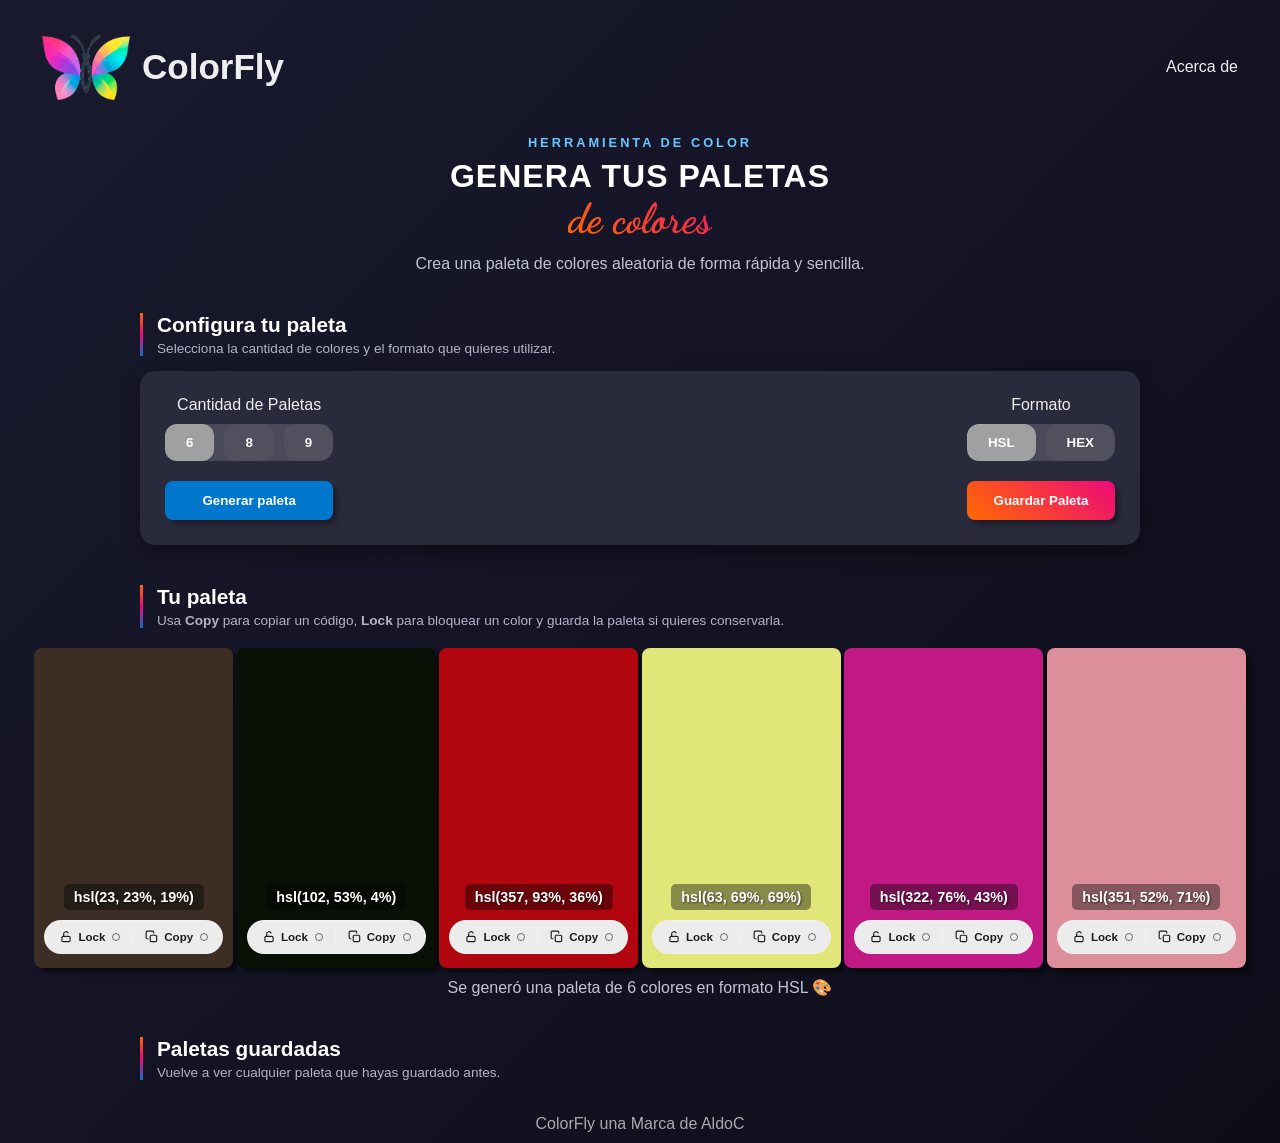
<file: index.html>
<!DOCTYPE html>
<html lang="es">
<head>
  <meta charset="UTF-8">
  <meta name="viewport" content="width=device-width, initial-scale=1.0">
  <title>Colorfly Studio</title>
  <link rel="preconnect" href="https://fonts.googleapis.com">
  <link rel="preconnect" href="https://fonts.gstatic.com" crossorigin>
  <link href="https://fonts.googleapis.com/css2?family=Dancing+Script:wght@600;700&display=swap" rel="stylesheet">
  <link rel="stylesheet" href="css/style.css">
</head>
<body>
  <header>
    <nav>
      <a href="index.html" class="logo">
        <img src="images/color-fly-mariposa.png" alt="logo-color-fly-web">
        <span>ColorFly</span>
      </a>
      <ul>
        <li>Acerca de</li>
      </ul>
    </nav>
    <p class="eyebrow">Herramienta de color</p>
    <h1>Genera tus paletas <span class="accent">de colores</span></h1>
    <p class="subtitle">Crea una paleta de colores aleatoria de forma rápida y sencilla.</p>
  </header>

  <main>
    <!-- Barra de control dividida -->
    <section class="control-panel-wrapper">
      <div class="section-intro">
        <h2>Configura tu paleta</h2>
        <p>Selecciona la cantidad de colores y el formato que quieres utilizar.</p>
      </div>
      <div class="control-panel">
        <!-- Área izquierda -->
        <div class="left-controls">
          <div class="selector-block">
            <label>Cantidad de Paletas</label>
            <div class="palette-size-options">
              <button class="size-btn active" data-size="6">6</button>
              <button class="size-btn" data-size="8">8</button>
              <button class="size-btn" data-size="9">9</button>
            </div>
          </div>
          <button id="generate-btn">Generar paleta</button>
        </div>

        <!-- Área derecha -->
        <div class="right-controls">
          <div class="selector-block">
            <label>Formato</label>
            <div class="format-options">
              <button class="format-btn active" data-format="hsl">HSL</button>
              <button class="format-btn" data-format="hex">HEX</button>
            </div>
          </div>
          <button id="save-btn">Guardar Paleta</button>
        </div>
      </div>
    </section>

    <!-- Paleta generada -->
    <section class="palette-section">
      <div class="section-intro">
        <h2>Tu paleta</h2>
        <p>Usa <strong>Copy</strong> para copiar un código, <strong>Lock</strong> para bloquear un color y guarda la paleta si quieres conservarla.</p>
      </div>
      <section id="palette-container"></section>
    </section>

    <!-- Feedback -->
    <section id="feedback"></section>

    <!-- Paletas guardadas -->
    <section id="saved-palettes">
      <div class="section-intro">
        <h2>Paletas guardadas</h2>
        <p>Vuelve a ver cualquier paleta que hayas guardado antes.</p>
      </div>
      <div id="saved-list"></div>
    </section>
  </main>

  <footer class="footer">
    <p>ColorFly una Marca de AldoC</p>
  </footer>

  <script src="js/script.js"></script>
</body>
</html>
</file>
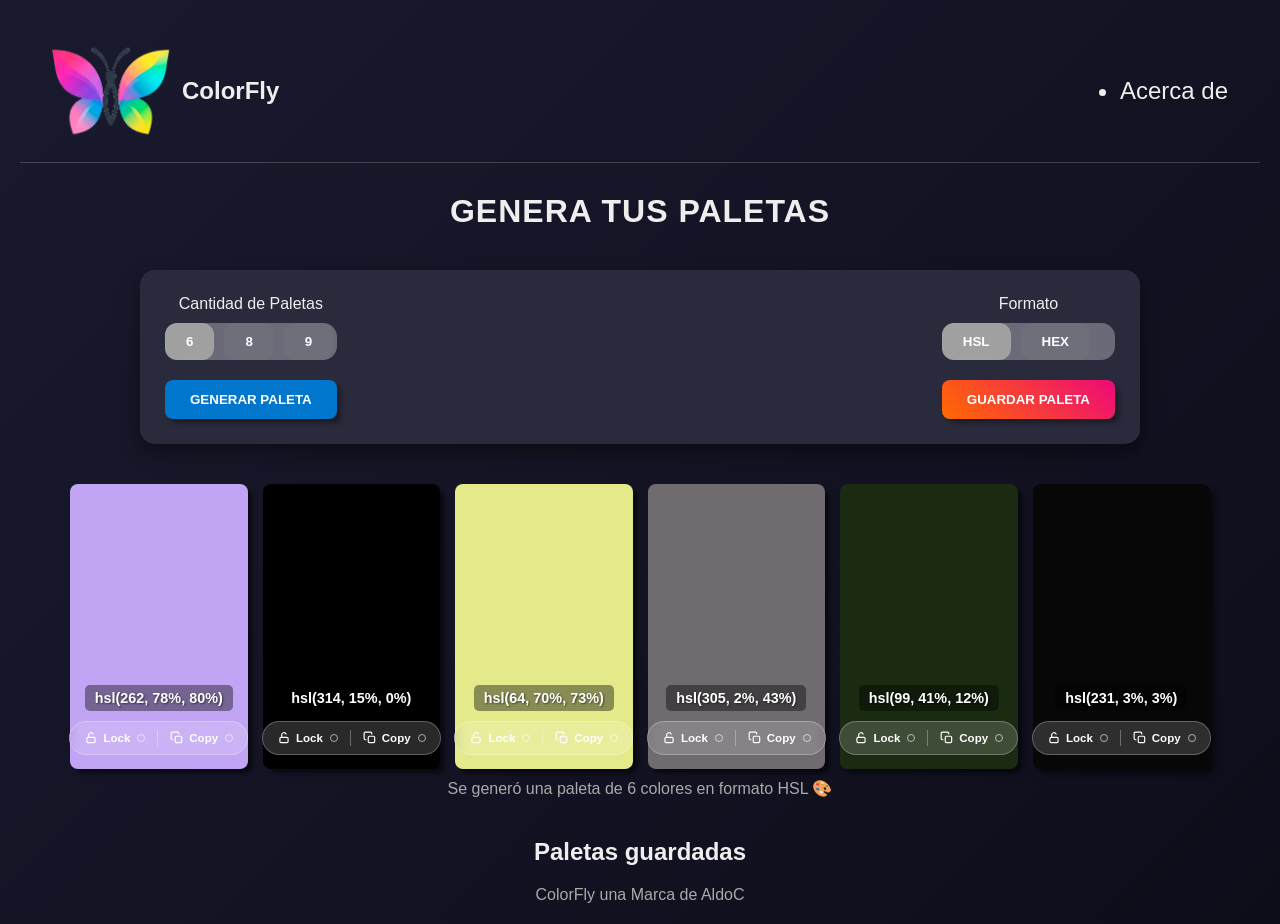
<file: Desarrollo/index.html>
<!DOCTYPE html>
<html lang="es">
<head>
  <meta charset="UTF-8">
  <meta name="viewport" content="width=device-width, initial-scale=1.0">
  <title>Colorfly Studio</title>
  <link rel="stylesheet" href="css/style.css">
</head>
<body>
  <header>
    <nav>
      <a href="index.html" class="logo">
        <img src="/images/color-fly-mariposa.png" alt="logo-color-fly-web">
        <span>ColorFly</span>
      </a>
      <ul>
        <li>Acerca de</li>
      </ul>
    </nav>
    <h1>Genera tus paletas</h1>
  </header>

  <main>
    <!-- Barra de control dividida -->
    <section class="control-panel">
      <!-- Área izquierda -->
      <div class="left-controls">
        <div class="selector-block">
          <label>Cantidad de Paletas</label>
          <div class="palette-size-options">
            <button class="size-btn active" data-size="6">6</button>
            <button class="size-btn" data-size="8">8</button>
            <button class="size-btn" data-size="9">9</button>
          </div>
        </div>
        <button id="generate-btn">Generar paleta</button>
      </div>

      <!-- Área derecha -->
      <div class="right-controls">
        <div class="selector-block">
          <label>Formato</label>
          <div class="format-options">
            <button class="format-btn active" data-format="hsl">HSL</button>
            <button class="format-btn" data-format="hex">HEX</button>
          </div>
        </div>
        <button id="save-btn">Guardar Paleta</button>
      </div>
    </section>

    <!-- Paleta generada -->
    <section id="palette-container"></section>

    <!-- Feedback -->
    <section id="feedback"></section>

    <!-- Paletas guardadas -->
    <section id="saved-palettes">
      <h2>Paletas guardadas</h2>
      <div id="saved-list"></div>
    </section>
  </main>

  <footer class="footer">
    <p>ColorFly una Marca de AldoC</p>
  </footer>

  <script src="js/script.js"></script>
</body>
</html>
</file>
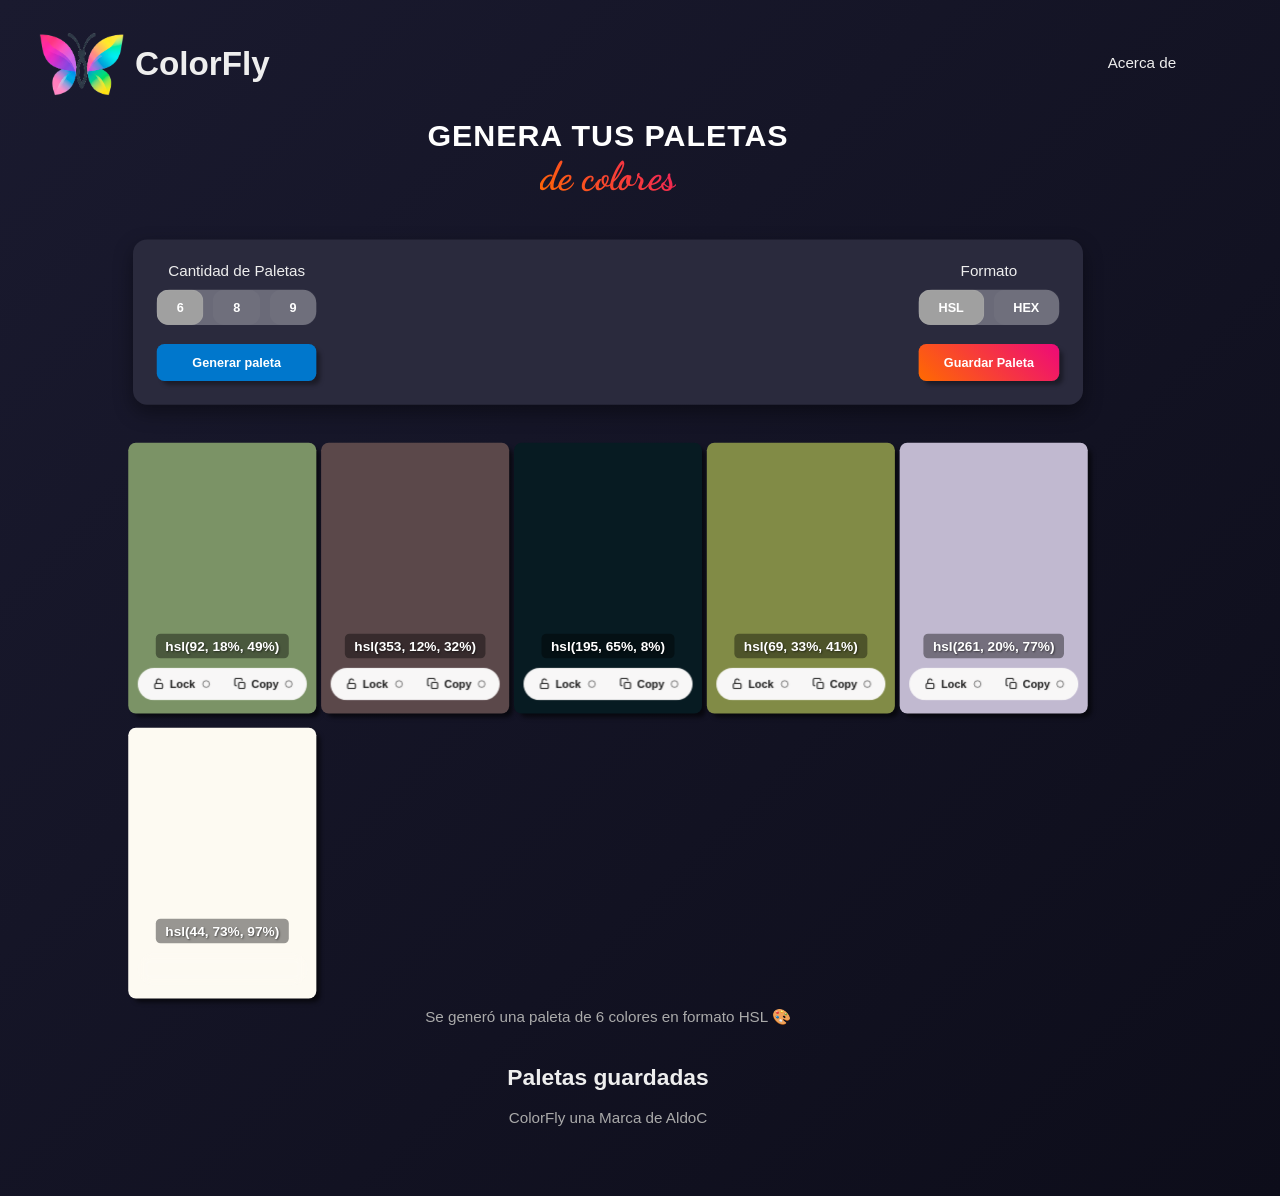
<file: docs/index.html>
<!DOCTYPE html>
<html lang="es">
<head>
  <meta charset="UTF-8">
  <meta name="viewport" content="width=device-width, initial-scale=1.0">
  <title>Colorfly Studio</title>
  <link rel="preconnect" href="https://fonts.googleapis.com">
  <link rel="preconnect" href="https://fonts.gstatic.com" crossorigin>
  <link href="https://fonts.googleapis.com/css2?family=Dancing+Script:wght@600;700&display=swap" rel="stylesheet">
  <link rel="stylesheet" href="css/style.css">
</head>
<body>
  <header>
    <nav>
      <a href="index.html" class="logo">
        <img src="images/color-fly-mariposa.png" alt="logo-color-fly-web">
        <span>ColorFly</span>
      </a>
      <ul>
        <li>Acerca de</li>
      </ul>
    </nav>
    <h1>Genera tus paletas <span class="accent">de colores</span></h1>
  </header>

  <main>
    <!-- Barra de control dividida -->
    <section class="control-panel">
      <!-- Área izquierda -->
      <div class="left-controls">
        <div class="selector-block">
          <label>Cantidad de Paletas</label>
          <div class="palette-size-options">
            <button class="size-btn active" data-size="6">6</button>
            <button class="size-btn" data-size="8">8</button>
            <button class="size-btn" data-size="9">9</button>
          </div>
        </div>
        <button id="generate-btn">Generar paleta</button>
      </div>

      <!-- Área derecha -->
      <div class="right-controls">
        <div class="selector-block">
          <label>Formato</label>
          <div class="format-options">
            <button class="format-btn active" data-format="hsl">HSL</button>
            <button class="format-btn" data-format="hex">HEX</button>
          </div>
        </div>
        <button id="save-btn">Guardar Paleta</button>
      </div>
    </section>

    <!-- Paleta generada -->
    <section id="palette-container"></section>

    <!-- Feedback -->
    <section id="feedback"></section>

    <!-- Paletas guardadas -->
    <section id="saved-palettes">
      <h2>Paletas guardadas</h2>
      <div id="saved-list"></div>
    </section>
  </main>

  <footer class="footer">
    <p>ColorFly una Marca de AldoC</p>
  </footer>

  <script src="js/script.js"></script>
</body>
</html>
</file>
<file: css/style.css>
*{
    margin: 0;
    padding: 0;
    box-sizing: border-box;
}

body {
  font-family: 'Poppins', sans-serif;
  background: linear-gradient(135deg, #1a1a2f, #0d0d1a);
  color: #eee;
  min-height: 100vh;
  padding: 10px;  
  text-align: center;
  /*transform: scale(0.98); 
  transform-origin: top left;*/
}

nav {
    display: flex;
    justify-content: space-between;
    align-items: center;
    padding-right: 2rem;    
    font-family: 'Segoe UI', Tahoma, Geneva, Verdana, sans-serif;
    font-size: 1rem;
    padding: 1rem 2rem;
}

.logo  {
    display: flex;
    align-items: center;
    gap: 10px;
    text-decoration: none;
    color: #eee;
    font-family: 'Segoe UI', Tahoma, Geneva, Verdana, sans-serif;
    font-weight: 600;
    font-size: 35px
    
}

.logo img {
    width: 90px;
}

ul {
  list-style-type: none;
}

/* Texto guía pequeño arriba del título (eyebrow) */
.eyebrow {
  text-align: center;
  text-transform: uppercase;
  letter-spacing: 3px;
  font-size: 0.8rem;
  font-weight: 700;
  color: #6bc7ff;
  margin-top: 10px;
}

h1 {
  display: flex;
  flex-direction: column;
  align-items: center;
  justify-content: center;
  text-align: center;  
  font-size: 2rem;
  text-transform: uppercase;
  letter-spacing: 1px;
  font-family: 'Poppins', sans-serif;
  font-weight: 700;
  color: #fff;
  margin-top: 8px;
}

h1 .accent {
  font-family: 'Dancing Script', cursive;
  text-transform: none;
  letter-spacing: normal;
  font-weight: 700;
  font-size: 2.6rem;
  line-height: 1.2;
  background: linear-gradient(45deg, #ff6a00, #ee0979, #0077cc);
  background-size: 300%;
  -webkit-background-clip: text;
  background-clip: text;
  color: transparent;
  animation: gradiente 6s ease infinite;
}

@keyframes gradiente {
  0% { background-position: 0% 50%; }
  50% { background-position: 100% 50%; }
  100% { background-position: 0% 50%; }
}

/* Subtítulo guía debajo del título principal */
.subtitle {
  text-align: center;
  color: #c3c3d6;
  font-size: 1rem;
  max-width: 500px;
  margin: 10px auto 0;
}

/* Encabezado + texto guía de cada sección (Configura tu paleta / Tu paleta / Paletas guardadas) */
.section-intro {
  text-align: left;
  max-width: 1000px;
  margin: 0 auto 15px;
  padding-left: 14px;
  border-left: 3px solid;
  border-image: linear-gradient(180deg, #ff6a00, #ee0979, #0077cc) 1;
}

.section-intro h2 {
  font-size: 1.3rem;
  font-weight: 700;
  color: #fff;
  margin-bottom: 4px;
}

.section-intro p {
  font-size: 0.85rem;
  color: #b3b3c9;
}

.control-panel-wrapper {
  margin-top: 40px;
}

.palette-section {
  margin-top: 40px;
}

/* Panel dividido */
.control-panel {
  display: flex;
  justify-content: space-between;
  align-items: flex-start;
  background: #2a2a3d;
  border-radius: 15px;
  padding: 25px;
  box-shadow: 0 8px 20px rgba(0,0,0,0.4);
  max-width: 1000px;
  margin: 0 auto;
}

.left-controls, .right-controls {
  display: flex;
  flex-direction: column;
  gap: 20px;
}

/* Botones tipo isla */
.palette-size-options, .format-options {
	display: flex;
	gap: 10px;
	margin-top: 10px;
	background-color: #ffffff26;
	border-radius: 14px;
}

.size-btn, .format-btn {
	background: rgba(255, 255, 255, 0.03);
	border: 1px solid rgba(255, 255, 255, 0);
	color: #fff;
	padding: 10px 20px;
	border-radius: 12px;
	cursor: pointer;
	transition: all 0.3s ease;
	font-weight: 600;
}

.size-btn:hover, .format-btn:hover {
  background: rgba(255,255,255,0.2);
}

.size-btn.active, .format-btn.active {
	background: #a0a0a0;
	border-color: #fcfcfc08;
}

/* Botones principales */
#generate-btn {
  background: #0077cc;
  color: #fff;
  font-weight: bold;  
  padding: 12px 25px;
  border-radius: 8px;
  border: none;
  cursor: pointer;
  box-shadow: 5px 5px 5px -1px rgba(0,0,0,0.37);
  -webkit-box-shadow: 5px 5px 5px -1px rgba(0,0,0,0.37);
  -moz-box-shadow: 5px 5px 5px -1px rgba(0,0,0,0.37);
}
#generate-btn:hover { background: #005fa3; }

#save-btn {
  background: linear-gradient(45deg, #ff6a00, #ee0979);
  color: #fff;
  font-weight: bold;  
  padding: 12px 25px;
  border-radius: 8px;
  border: none;
  cursor: pointer;
  box-shadow: 5px 5px 5px -1px rgba(0,0,0,0.37);
  -webkit-box-shadow: 5px 5px 5px -1px rgba(0,0,0,0.37);
  -moz-box-shadow: 5px 5px 5px -1px rgba(0,0,0,0.37);
}
#save-btn:hover { opacity: 0.85; }

/* Paleta generada */
#feedback {
    color: #c3c3d6;
    margin-top: 10px;
}

#palette-container {
	display: grid;
	grid-template-columns: repeat(auto-fit, minmax(170px, auto));
	gap: 15px;
	margin-top: 20px;
	max-width: 1200px;
	align-content: center;
	justify-content: center;
	justify-items: center;
	margin-left: auto;
	margin-right: auto;
}

.color-box {
  display: flex;
  flex-direction: column;
  align-items: center;
  justify-content: flex-end;
  gap: 10px;
  height: 320px;
  border-radius: 8px;
  color: #fff;
  font-weight: bold;
  padding: 14px 10px;
  text-shadow: 1px 1px 2px rgba(0,0,0,0.5);
  opacity: 0;
  transform: translateY(30px);
  animation: showUp 0.8s ease forwards;
  box-shadow: 5px 5px 5px -1px rgba(0,0,0,0.58);
  -webkit-box-shadow: 5px 5px 5px -1px rgba(0,0,0,0.58);
  -moz-box-shadow: 5px 5px 5px -1px rgba(0,0,0,0.58);
  transition: box-shadow 0.3s ease;
}
@keyframes showUp { to { opacity: 1; transform: translateY(0); } }

/* Resalte visual cuando el color está bloqueado */
.color-box.locked {
  box-shadow: 0 0 0 2px #ffd166, 5px 5px 5px -1px rgba(0,0,0,0.58);
}

.color-code {
  background: rgba(0,0,0,0.4);
  padding: 5px 10px;
  border-radius: 5px;
  font-size: 0.9rem;
}

/* Barra de acciones (Lock / Copy) dentro de cada color-box */
.box-actions {
  display: flex;
  align-items: center;
  background: rgb(236, 236, 236);
  backdrop-filter: blur(6px);
  -webkit-backdrop-filter: blur(6px);
  border: 1px solid rgba(255, 255, 255, 0.25);
  border-radius: 30px;
  padding: 4px 6px;
  gap: 4px;
}

.action-btn {
  display: flex;
  align-items: center;
  gap: 5px;
  background: transparent;
  border: none;
  color: #1b1b1b;
  font-size: 0.72rem;
  font-weight: 600;
  padding: 5px 8px;
  border-radius: 20px;
  cursor: pointer;
  transition: background 0.2s ease;
}

.action-btn:hover {
  background: rgba(136, 135, 135, 0.25);
}

.action-btn svg {
  width: 14px;
  height: 14px;
  flex-shrink: 0;
}

.action-divider {
  width: 1px;
  height: 16px;
  background: rgba(255, 255, 255, 0.3);
}

/* Puntito indicador a la derecha de cada botón */
.dot {
  width: 8px;
  height: 8px;
  border-radius: 50%;
  border: 1.5px solid rgba(25, 25, 25, 0.6);
  margin-left: 2px;
  transition: background 0.2s ease, border-color 0.2s ease;
}

.color-box.locked .lock-btn .dot {
  background: #ffd166;
  border-color: #ffd166;
}

/* Paletas guardadas */
#saved-palettes{
    margin-top: 40px;
}

#saved-list{
    display: flex;
    justify-content: flex-start;
}

.saved-palette {
	background: #2a2a3d;
	border-radius: 12px;
	padding: 20px;
	box-shadow: 0 6px 15px rgba(0,0,0,0.3);
	margin-right: 40px;
	width: 30%;
}

.saved-palette-header {
	display: flex;
	align-items: center;
	justify-content: space-between;
	gap: 10px;
}


.saved-palette h3 { margin: 0; color: #fff; }
.saved-palette p { font-size: 0.8rem; color: #aaa; }
.saved-palette .colors { display: flex; gap: 5px; margin-top: 10px; }
.saved-palette .color-box { height: 60px; flex: 1; padding: 0; }

.show-palette-btn {
  display: flex;
  align-items: center;
  gap: 4px;
  flex-shrink: 0;
  background: rgba(255, 255, 255, 0.1);
  border: 1px solid rgba(255, 255, 255, 0.2);
  color: #fff;
  font-size: 0.7rem;
  font-weight: 600;
  padding: 5px 10px;
  border-radius: 20px;
  cursor: pointer;
  transition: background 0.2s ease;
}

.show-palette-btn:hover {
  background: rgba(255, 255, 255, 0.25);
}
.show-palette-btn svg {
  width: 12px;
  height: 12px;
  flex-shrink: 0;
}

/* Toast */
.toast {
  position: fixed;
  bottom: 20px;
  right: 20px;
  background: #0077cc;
  color: #fff;
  padding: 10px 20px;
  border-radius: 6px;
  font-size: 0.9rem;
  opacity: 0;
  transform: translateY(20px);
  transition: opacity 0.3s ease, transform 0.3s ease;
  z-index: 9999;
}
.toast.show { opacity: 1; transform: translateY(0); }

.footer{
    color: #aaa;
    margin-top: 20px;
}

@media (max-width: 768px) {
  .subtitle {
    display: none;
  }
}

@media (max-width: 700px) {
  .control-panel {
    padding-left: 3px;
    padding-right: 3px;
    padding-bottom: 7px;
    padding-top: 7px;
  }
}

@media (max-width: 700px) {
  #save-btn {
    padding: 12px 15px;
  }
}

@media (max-width: 700px) {
  ul li {
    display: none;
  }
}



@media (max-width: 700px) {
  .saved-palette {
    width: 100%;
    margin-right:  0;

  }
}
</file>
<file: Desarrollo/css/style.css>
*{
    margin: 0;
    padding: 0;
    box-sizing: border-box;
}

body {
  font-family: 'Poppins', sans-serif;
  background: linear-gradient(135deg, #1a1a2f, #0d0d1a);
  color: #eee;
  min-height: 100vh;
  padding: 20px;
  text-align: center;
}

nav {
    display: flex;
    justify-content: space-between;
    align-items: center;
    padding-right: 2rem;
    border-bottom: 1px solid rgba(255, 255, 255, 0.19);
    font-family: 'Segoe UI', Tahoma, Geneva, Verdana, sans-serif;
    font-size: 1.5rem;
    padding: 1rem 2rem;
}

.logo  {
    display: flex;
    align-items: center;
    gap: 10px;
    text-decoration: none;
    color: #eee;
    font-family: 'Segoe UI', Tahoma, Geneva, Verdana, sans-serif;
    font-weight: 600;
    
}

.logo img {
    width: 120px;
}

h1 {
  text-align: center;
  margin: 30px auto;
  font-size: 2rem;
  text-transform: uppercase;
  letter-spacing: 1px;
  font-family: 'Trebuchet MS', 'Lucida Sans Unicode', 'Lucida Grande', 'Lucida Sans', Arial, sans-serif;
}

/* Panel dividido */
.control-panel {
  display: flex;
  justify-content: space-between;
  align-items: flex-start;
  background: #2a2a3d;
  border-radius: 15px;
  padding: 25px;
  box-shadow: 0 8px 20px rgba(0,0,0,0.4);
  max-width: 1000px;
  margin: 40px auto;
}

.left-controls, .right-controls {
  display: flex;
  flex-direction: column;
  gap: 20px;
}

/* Botones tipo isla */
.palette-size-options, .format-options {
	display: flex;
	gap: 10px;
	margin-top: 10px;
	background-color: #ffffff4d;
	border-radius: 14px;
}

.size-btn, .format-btn {
	background: rgba(255, 255, 255, 0.03);
	border: 1px solid rgba(255, 255, 255, 0);
	color: #fff;
	padding: 10px 20px;
	border-radius: 12px;
	cursor: pointer;
	transition: all 0.3s ease;
	font-weight: 600;
}

.size-btn:hover, .format-btn:hover {
  background: rgba(255,255,255,0.2);
}

.size-btn.active, .format-btn.active {
	background: #a0a0a0;
	border-color: #fcfcfc08;
}

/* Botones principales */
#generate-btn {
  background: #0077cc;
  color: #fff;
  font-weight: bold;
  text-transform: uppercase;
  padding: 12px 25px;
  border-radius: 8px;
  border: none;
  cursor: pointer;
  box-shadow: 5px 5px 5px -1px rgba(0,0,0,0.37);
  -webkit-box-shadow: 5px 5px 5px -1px rgba(0,0,0,0.37);
  -moz-box-shadow: 5px 5px 5px -1px rgba(0,0,0,0.37);
}
#generate-btn:hover { background: #005fa3; }

#save-btn {
  background: linear-gradient(45deg, #ff6a00, #ee0979);
  color: #fff;
  font-weight: bold;
  text-transform: uppercase;
  padding: 12px 25px;
  border-radius: 8px;
  border: none;
  cursor: pointer;
  box-shadow: 5px 5px 5px -1px rgba(0,0,0,0.37);
  -webkit-box-shadow: 5px 5px 5px -1px rgba(0,0,0,0.37);
  -moz-box-shadow: 5px 5px 5px -1px rgba(0,0,0,0.37);
}
#save-btn:hover { opacity: 0.85; }

/* Paleta generada */
#feedback {
    color: #aaa;
    margin-top: 10px;
}

#palette-container {
  display: grid;
  grid-template-columns: repeat(auto-fit, minmax(120px, 1fr));
  gap: 15px;
  margin-top: 20px;
  padding-left: 50px;
  padding-right: 50px;
}

.color-box {
  display: flex;
  flex-direction: column;
  align-items: center;
  justify-content: flex-end;
  gap: 10px;
  height: 285px;
  border-radius: 8px;
  color: #fff;
  font-weight: bold;
  padding: 14px 10px;
  text-shadow: 1px 1px 2px rgba(0,0,0,0.5);
  opacity: 0;
  transform: translateY(30px);
  animation: showUp 0.8s ease forwards;
  box-shadow: 5px 5px 5px -1px rgba(0,0,0,0.58);
  -webkit-box-shadow: 5px 5px 5px -1px rgba(0,0,0,0.58);
  -moz-box-shadow: 5px 5px 5px -1px rgba(0,0,0,0.58);
  transition: box-shadow 0.3s ease;
}
@keyframes showUp { to { opacity: 1; transform: translateY(0); } }

/* Resalte visual cuando el color está bloqueado */
.color-box.locked {
  box-shadow: 0 0 0 2px #ffd166, 5px 5px 5px -1px rgba(0,0,0,0.58);
}

.color-code {
  background: rgba(0,0,0,0.4);
  padding: 5px 10px;
  border-radius: 5px;
  font-size: 0.9rem;
}

/* Barra de acciones (Lock / Copy) dentro de cada color-box */
.box-actions {
  display: flex;
  align-items: center;
  background: rgba(255, 255, 255, 0.16);
  backdrop-filter: blur(6px);
  -webkit-backdrop-filter: blur(6px);
  border: 1px solid rgba(255, 255, 255, 0.25);
  border-radius: 30px;
  padding: 4px 6px;
  gap: 4px;
}

.action-btn {
  display: flex;
  align-items: center;
  gap: 5px;
  background: transparent;
  border: none;
  color: #fff;
  font-size: 0.72rem;
  font-weight: 600;
  padding: 5px 8px;
  border-radius: 20px;
  cursor: pointer;
  transition: background 0.2s ease;
}

.action-btn:hover {
  background: rgba(255, 255, 255, 0.25);
}

.action-btn svg {
  width: 14px;
  height: 14px;
  flex-shrink: 0;
}

.action-divider {
  width: 1px;
  height: 16px;
  background: rgba(255, 255, 255, 0.3);
}

/* Puntito indicador a la derecha de cada botón */
.dot {
  width: 8px;
  height: 8px;
  border-radius: 50%;
  border: 1.5px solid rgba(255, 255, 255, 0.6);
  margin-left: 2px;
  transition: background 0.2s ease, border-color 0.2s ease;
}

.color-box.locked .lock-btn .dot {
  background: #ffd166;
  border-color: #ffd166;
}

/* Paletas guardadas */
#saved-palettes{
    margin-top: 40px;
}

#saved-list{
    display: flex;
    justify-content: flex-start;
}

.saved-palette {
	background: #2a2a3d;
	border-radius: 12px;
	padding: 20px;
	box-shadow: 0 6px 15px rgba(0,0,0,0.3);
	margin-right: 40px;
	width: 30%;
}
.saved-palette h3 { margin: 0; color: #fff; }
.saved-palette p { font-size: 0.8rem; color: #aaa; }
.saved-palette .colors { display: flex; gap: 5px; margin-top: 10px; }
.saved-palette .color-box { height: 60px; flex: 1; padding: 0; }

/* Toast */
.toast {
  position: fixed;
  bottom: 20px;
  right: 20px;
  background: #0077cc;
  color: #fff;
  padding: 10px 20px;
  border-radius: 6px;
  font-size: 0.9rem;
  opacity: 0;
  transform: translateY(20px);
  transition: opacity 0.3s ease, transform 0.3s ease;
  z-index: 9999;
}
.toast.show { opacity: 1; transform: translateY(0); }

.footer{
    color: #aaa;
    margin-top: 20px;
}
</file>
<file: docs/css/style.css>
*{
    margin: 0;
    padding: 0;
    box-sizing: border-box;
}

body {
  font-family: 'Poppins', sans-serif;
  background: linear-gradient(135deg, #1a1a2f, #0d0d1a);
  color: #eee;
  min-height: 100vh;
  padding: 10px;  
  text-align: center;
  transform: scale(0.95); 
  transform-origin: top left;
}

nav {
    display: flex;
    justify-content: space-between;
    align-items: center;
    padding-right: 2rem;    
    font-family: 'Segoe UI', Tahoma, Geneva, Verdana, sans-serif;
    font-size: 1rem;
    padding: 1rem 2rem;
}

.logo  {
    display: flex;
    align-items: center;
    gap: 10px;
    text-decoration: none;
    color: #eee;
    font-family: 'Segoe UI', Tahoma, Geneva, Verdana, sans-serif;
    font-weight: 600;
    font-size: 35px
    
}

.logo img {
    width: 90px;
}

ul {
  list-style-type: none;
}


h1 {
  display: flex;
  flex-direction: column;
  align-items: center;
  justify-content: center;
  text-align: center;  
  font-size: 2rem;
  text-transform: uppercase;
  letter-spacing: 1px;
  font-family: 'Poppins', sans-serif;
  font-weight: 700;
  color: #fff;
}

h1 .accent {
  font-family: 'Dancing Script', cursive;
  text-transform: none;
  letter-spacing: normal;
  font-weight: 700;
  font-size: 2.6rem;
  line-height: 1.2;
  background: linear-gradient(45deg, #ff6a00, #ee0979, #0077cc);
  background-size: 300%;
  -webkit-background-clip: text;
  background-clip: text;
  color: transparent;
  animation: gradiente 6s ease infinite;
}

@keyframes gradiente {
  0% { background-position: 0% 50%; }
  50% { background-position: 100% 50%; }
  100% { background-position: 0% 50%; }
}

/* Panel dividido */
.control-panel {
  display: flex;
  justify-content: space-between;
  align-items: flex-start;
  background: #2a2a3d;
  border-radius: 15px;
  padding: 25px;
  box-shadow: 0 8px 20px rgba(0,0,0,0.4);
  max-width: 1000px;
  margin: 40px auto;
}

.left-controls, .right-controls {
  display: flex;
  flex-direction: column;
  gap: 20px;
}

/* Botones tipo isla */
.palette-size-options, .format-options {
	display: flex;
	gap: 10px;
	margin-top: 10px;
	background-color: #ffffff4d;
	border-radius: 14px;
}

.size-btn, .format-btn {
	background: rgba(255, 255, 255, 0.03);
	border: 1px solid rgba(255, 255, 255, 0);
	color: #fff;
	padding: 10px 20px;
	border-radius: 12px;
	cursor: pointer;
	transition: all 0.3s ease;
	font-weight: 600;
}

.size-btn:hover, .format-btn:hover {
  background: rgba(255,255,255,0.2);
}

.size-btn.active, .format-btn.active {
	background: #a0a0a0;
	border-color: #fcfcfc08;
}

/* Botones principales */
#generate-btn {
  background: #0077cc;
  color: #fff;
  font-weight: bold;  
  padding: 12px 25px;
  border-radius: 8px;
  border: none;
  cursor: pointer;
  box-shadow: 5px 5px 5px -1px rgba(0,0,0,0.37);
  -webkit-box-shadow: 5px 5px 5px -1px rgba(0,0,0,0.37);
  -moz-box-shadow: 5px 5px 5px -1px rgba(0,0,0,0.37);
}
#generate-btn:hover { background: #005fa3; }

#save-btn {
  background: linear-gradient(45deg, #ff6a00, #ee0979);
  color: #fff;
  font-weight: bold;  
  padding: 12px 25px;
  border-radius: 8px;
  border: none;
  cursor: pointer;
  box-shadow: 5px 5px 5px -1px rgba(0,0,0,0.37);
  -webkit-box-shadow: 5px 5px 5px -1px rgba(0,0,0,0.37);
  -moz-box-shadow: 5px 5px 5px -1px rgba(0,0,0,0.37);
}
#save-btn:hover { opacity: 0.85; }

/* Paleta generada */
#feedback {
    color: #aaa;
    margin-top: 10px;
}

#palette-container {
	display: grid;
	grid-template-columns: repeat(auto-fit, minmax(170px, auto));
	gap: 15px;
	margin-top: 20px;
	max-width: 1000px;
	align-content: center;
	justify-content: center;
	justify-items: center;
	margin-left: auto;
	margin-right: auto;
}

.color-box {
  display: flex;
  flex-direction: column;
  align-items: center;
  justify-content: flex-end;
  gap: 10px;
  height: 285px;
  border-radius: 8px;
  color: #fff;
  font-weight: bold;
  padding: 14px 10px;
  text-shadow: 1px 1px 2px rgba(0,0,0,0.5);
  opacity: 0;
  transform: translateY(30px);
  animation: showUp 0.8s ease forwards;
  box-shadow: 5px 5px 5px -1px rgba(0,0,0,0.58);
  -webkit-box-shadow: 5px 5px 5px -1px rgba(0,0,0,0.58);
  -moz-box-shadow: 5px 5px 5px -1px rgba(0,0,0,0.58);
  transition: box-shadow 0.3s ease;
}
@keyframes showUp { to { opacity: 1; transform: translateY(0); } }

/* Resalte visual cuando el color está bloqueado */
.color-box.locked {
  box-shadow: 0 0 0 2px #ffd166, 5px 5px 5px -1px rgba(0,0,0,0.58);
}

.color-code {
  background: rgba(0,0,0,0.4);
  padding: 5px 10px;
  border-radius: 5px;
  font-size: 0.9rem;
}

/* Barra de acciones (Lock / Copy) dentro de cada color-box */
.box-actions {
  display: flex;
  align-items: center;
  background: rgb(248, 247, 247);
  backdrop-filter: blur(6px);
  -webkit-backdrop-filter: blur(6px);
  border: 1px solid rgba(255, 255, 255, 0.25);
  border-radius: 30px;
  padding: 4px 6px;
  gap: 4px;
}

.action-btn {
  display: flex;
  align-items: center;
  gap: 5px;
  background: transparent;
  border: none;
  color: #1b1b1b;
  font-size: 0.72rem;
  font-weight: 600;
  padding: 5px 8px;
  border-radius: 20px;
  cursor: pointer;
  transition: background 0.2s ease;
}

.action-btn:hover {
  background: rgba(136, 135, 135, 0.25);
}

.action-btn svg {
  width: 14px;
  height: 14px;
  flex-shrink: 0;
}

.action-divider {
  width: 1px;
  height: 16px;
  background: rgba(255, 255, 255, 0.3);
}

/* Puntito indicador a la derecha de cada botón */
.dot {
  width: 8px;
  height: 8px;
  border-radius: 50%;
  border: 1.5px solid rgba(25, 25, 25, 0.6);
  margin-left: 2px;
  transition: background 0.2s ease, border-color 0.2s ease;
}

.color-box.locked .lock-btn .dot {
  background: #ffd166;
  border-color: #ffd166;
}

/* Paletas guardadas */
#saved-palettes{
    margin-top: 40px;
}

#saved-list{
    display: flex;
    justify-content: flex-start;
}

.saved-palette {
	background: #2a2a3d;
	border-radius: 12px;
	padding: 20px;
	box-shadow: 0 6px 15px rgba(0,0,0,0.3);
	margin-right: 40px;
	width: 30%;
}

.saved-palette-header {
	display: flex;
	align-items: center;
	justify-content: space-between;
	gap: 10px;
}


.saved-palette h3 { margin: 0; color: #fff; }
.saved-palette p { font-size: 0.8rem; color: #aaa; }
.saved-palette .colors { display: flex; gap: 5px; margin-top: 10px; }
.saved-palette .color-box { height: 60px; flex: 1; padding: 0; }

.show-palette-btn {
  display: flex;
  align-items: center;
  gap: 4px;
  flex-shrink: 0;
  background: rgba(255, 255, 255, 0.1);
  border: 1px solid rgba(255, 255, 255, 0.2);
  color: #fff;
  font-size: 0.7rem;
  font-weight: 600;
  padding: 5px 10px;
  border-radius: 20px;
  cursor: pointer;
  transition: background 0.2s ease;
}

.show-palette-btn:hover {
  background: rgba(255, 255, 255, 0.25);
}
.show-palette-btn svg {
  width: 12px;
  height: 12px;
  flex-shrink: 0;
}

/* Toast */
.toast {
  position: fixed;
  bottom: 20px;
  right: 20px;
  background: #0077cc;
  color: #fff;
  padding: 10px 20px;
  border-radius: 6px;
  font-size: 0.9rem;
  opacity: 0;
  transform: translateY(20px);
  transition: opacity 0.3s ease, transform 0.3s ease;
  z-index: 9999;
}
.toast.show { opacity: 1; transform: translateY(0); }

.footer{
    color: #aaa;
    margin-top: 20px;
}
</file>
